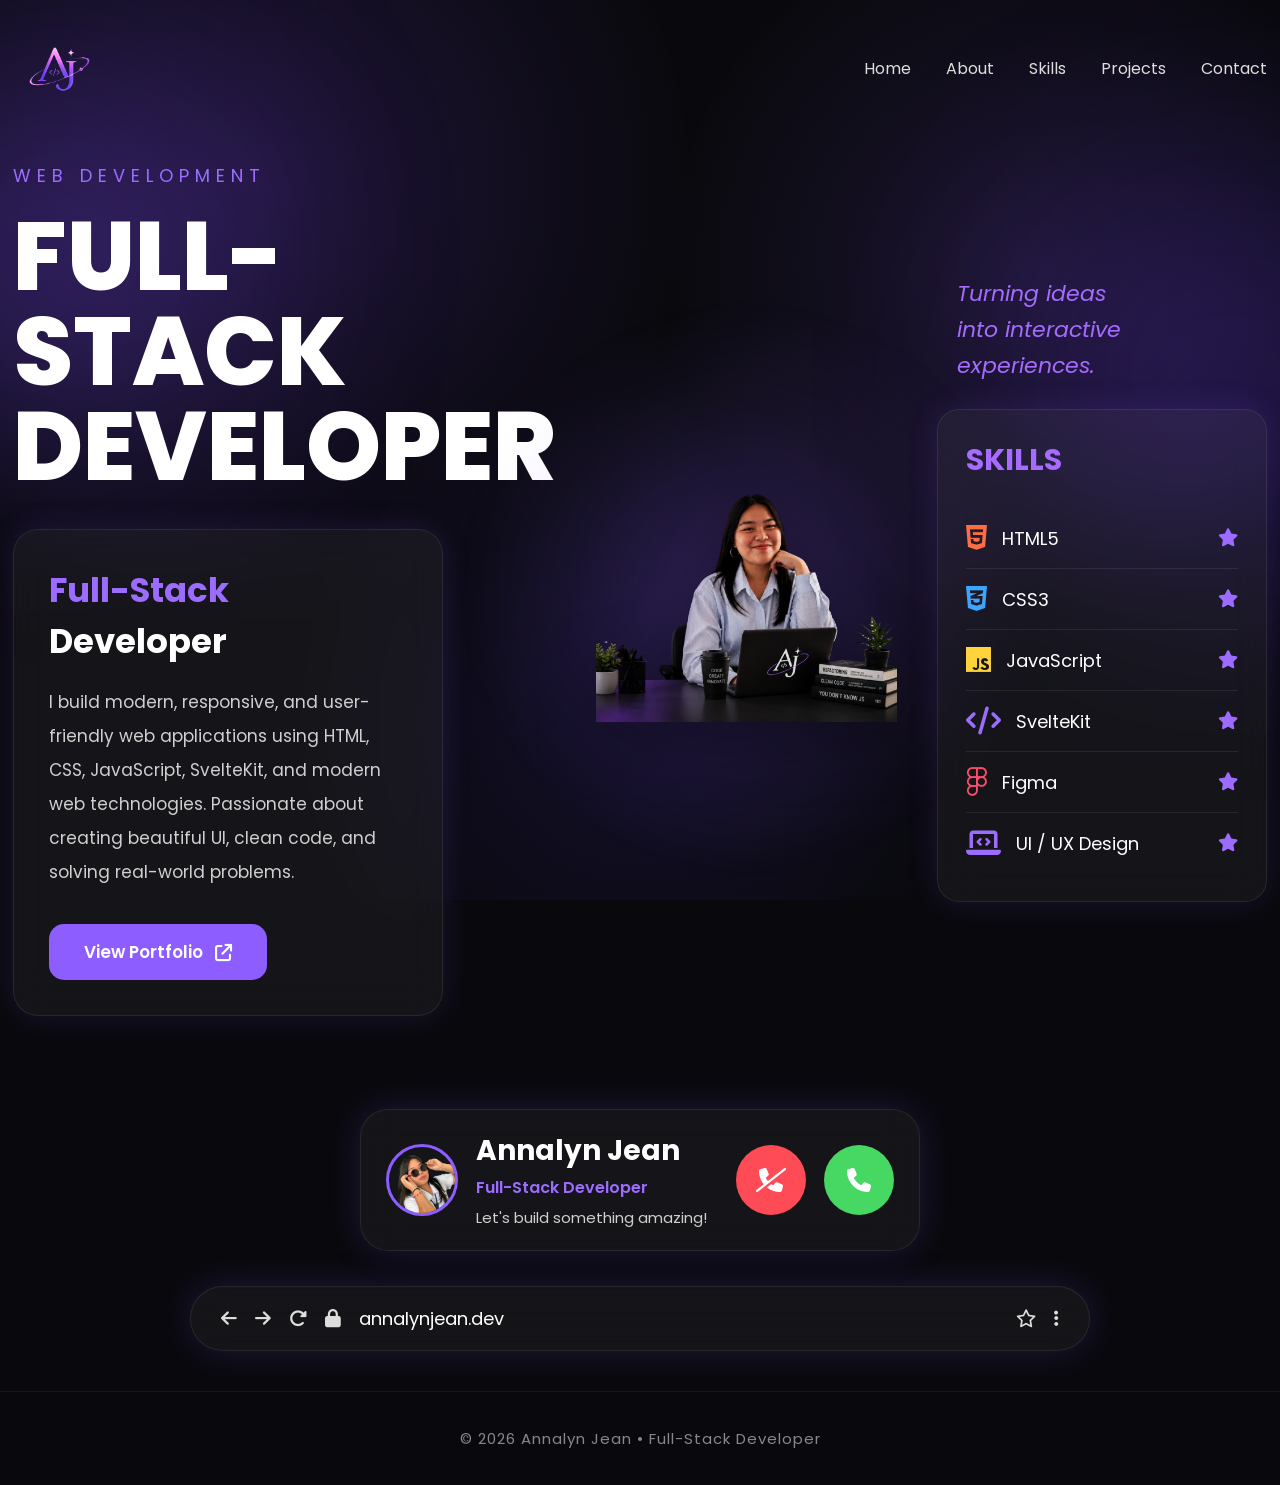
<file: index.html>
<!DOCTYPE html>
<html lang="en">
<head>
    <meta charset="UTF-8">
    <meta name="viewport" content="width=device-width, initial-scale=1.0">

    <title>Annalyn Jean | Full-Stack Developer</title>

    <!-- CSS -->
    <link rel="stylesheet" href="style.css">

    <!-- Google Font -->
    <link href="https://fonts.googleapis.com/css2?family=Poppins:wght@300;400;500;600;700;800&display=swap" rel="stylesheet">

    <!-- Icons -->
    <link rel="stylesheet"
    href="https://cdnjs.cloudflare.com/ajax/libs/font-awesome/6.5.2/css/all.min.css">
</head>

<body>

<!-- ================= BACKGROUND ================= -->

<div class="blur blur1"></div>
<div class="blur blur2"></div>

<!-- ================= NAVBAR ================= -->

<header>

    <div class="logo">
        <img src="images/logo.png" alt="">
    </div>

    <nav>

        <a href="#">Home</a>
        <a href="#">About</a>
        <a href="#">Skills</a>
        <a href="#">Projects</a>
        <a href="#">Contact</a>

    </nav>

</header>

<!-- ================= HERO ================= -->

<section class="hero">

<div class="left">

<p class="small-title">
WEB DEVELOPMENT
</p>

<h1>

FULL-STACK

<br>

DEVELOPER

</h1>

<div class="about-card">

<h2>
<span>Full-Stack</span> Developer
</h2>

<p>

I build modern, responsive, and user-friendly
web applications using HTML, CSS,
JavaScript, SvelteKit, and modern web
technologies.

Passionate about creating beautiful UI,
clean code, and solving real-world
problems.

</p>

<a href="#projects" class="btn">

View Portfolio

<i class="fa-solid fa-arrow-up-right-from-square"></i>

</a>

</div>

</div>

<!-- ================= CENTER ================= -->

<div class="center">

<img src="images/profile.png" class="profile">

</div>

<!-- ================= RIGHT ================= -->

<div class="right">

<div class="quote">

Turning ideas

<br>

into interactive

<br>

experiences.

</div>

<div class="skills-card">

<h2>SKILLS</h2>

<div class="skill">

<i class="fa-brands fa-html5 html"></i>

<span>HTML5</span>

<i class="fa-solid fa-star star"></i>

</div>

<div class="skill">

<i class="fa-brands fa-css3-alt css"></i>

<span>CSS3</span>

<i class="fa-solid fa-star star"></i>

</div>

<div class="skill">

<i class="fa-brands fa-js js"></i>

<span>JavaScript</span>

<i class="fa-solid fa-star star"></i>

</div>

<div class="skill">

<i class="fa-solid fa-code purple"></i>

<span>SvelteKit</span>

<i class="fa-solid fa-star star"></i>

</div>

<div class="skill">

<i class="fa-brands fa-figma figma"></i>

<span>Figma</span>

<i class="fa-solid fa-star star"></i>

</div>

<div class="skill">

<i class="fa-solid fa-laptop-code purple"></i>

<span>UI / UX Design</span>

<i class="fa-solid fa-star star"></i>

</div>

</div>

</div>

</section>

<!-- ================= PROFILE CARD ================= -->

<div class="contact-card">

<div class="profile-info">

<img src="images/avatar.png">

<div>

<h3>Annalyn Jean</h3>

<p>Full-Stack Developer</p>

<span>Let's build something amazing!</span>

</div>

</div>

<div class="buttons">

<button class="decline">

<i class="fa-solid fa-phone-slash"></i>

</button>

<button class="accept">

<i class="fa-solid fa-phone"></i>

</button>

</div>

</div>

<!-- ================= BROWSER BAR ================= -->

<div class="browser">

<i class="fa-solid fa-arrow-left"></i>

<i class="fa-solid fa-arrow-right"></i>

<i class="fa-solid fa-rotate-right"></i>

<i class="fa-solid fa-lock"></i>

<span>

annalynjean.dev

</span>

<i class="fa-regular fa-star"></i>

<i class="fa-solid fa-ellipsis-vertical"></i>

</div>

<!-- ================= FOOTER ================= -->

<footer>

<p>

© 2026 Annalyn Jean • Full-Stack Developer

</p>

</footer>

<script src="script.js"></script>

</body>
</html>
</file>
<file: style.css>
/* ==============================
   GOOGLE FONT
============================== */

@import url('https://fonts.googleapis.com/css2?family=Poppins:wght@300;400;500;600;700;800&display=swap');

/* ==============================
   RESET
============================== */

*{
    margin:0;
    padding:0;
    box-sizing:border-box;
    font-family:'Poppins',sans-serif;
}

html{
    scroll-behavior:smooth;
}

body{

    background:#09090d;
    color:#fff;
    overflow-x:hidden;
    position:relative;

}

/* ==============================
   BACKGROUND
============================== */

body::before{

    content:"";
    position:fixed;
    inset:0;

    background:

    radial-gradient(circle at 20% 20%,rgba(131,72,255,.18),transparent 35%),

    radial-gradient(circle at 80% 30%,rgba(143,92,255,.15),transparent 30%),

    radial-gradient(circle at 50% 80%,rgba(100,65,255,.12),transparent 35%),

    #09090d;

    z-index:-3;

}

.blur{

    position:absolute;
    border-radius:50%;
    filter:blur(120px);
    z-index:-2;

}

.blur1{

    width:350px;
    height:350px;

    background:#7d4dff;

    top:80px;
    left:-120px;

    opacity:.35;

}

.blur2{

    width:400px;
    height:400px;

    background:#6f3cff;

    right:-150px;
    top:180px;

    opacity:.25;

}

/* ==============================
   NAVBAR
============================== */

header{

    width:98%;
    max-width:1700px;

    margin:auto;

    display:flex;
    justify-content:space-between;
    align-items:center;

    padding:35px 0;

}

.logo{

    display:flex;
    align-items:center;
    gap:10px;

}

.logo img{

    width:92px;

}

.logo h2{

    font-size:28px;
    font-weight:700;
    color:#fff;

}

nav{

    display:flex;
    gap:35px;

}

nav a{

    color:#ddd;
    text-decoration:none;
    font-size:16px;
    transition:.3s;

}

nav a:hover{

    color:#9c6cff;

}

/* ==============================
   HERO
============================== */

.hero{

    width:98%;
    max-width:1700px;

    margin:auto;

    display:grid;
    grid-template-columns:1.2fr 1fr .8fr;

    gap:40px;

    align-items:center;

    min-height:85vh;

}

/* ==============================
   LEFT
============================== */

.small-title{

    color:#9b6cff;

    font-size:18px;

    letter-spacing:6px;

    margin-bottom:20px;

}

.left h1{

    font-size:6rem;

    line-height:95px;

    font-weight:800;

    margin-bottom:35px;

}

.left h1 span{

    color:#9b6cff;

}

/* ==============================
   ABOUT CARD
============================== */

.about-card{

    width:430px;

    background:rgba(255,255,255,.05);

    border:1px solid rgba(255,255,255,.08);

    backdrop-filter:blur(18px);

    border-radius:25px;

    padding:35px;

    box-shadow:

    0 0 30px rgba(143,92,255,.15);

}

.about-card h2{

    font-size:34px;

    margin-bottom:18px;

}

.about-card span{

    color:#9b6cff;

}

.about-card p{

    color:#cfcfcf;

    line-height:34px;

    font-size:17px;

    margin-bottom:35px;

}

.btn{

    display:inline-flex;

    align-items:center;

    gap:12px;

    background:#8d5dff;

    color:white;

    padding:15px 35px;

    border-radius:15px;

    text-decoration:none;

    font-size:17px;

    transition:.35s;

    font-weight:600;

}

.btn:hover{

    transform:translateY(-5px);

    box-shadow:

    0 10px 25px rgba(141,93,255,.5);

}

/* ==============================
   CENTER
============================== */

.center{

    position:relative;

    display:flex;

    justify-content:center;

    align-items:center;

    isolation:isolate;

    width:100%;

}

.center::before{

    content:"";

    position:absolute;

    width:560px;

    height:560px;

    border-radius:50%;

    background:radial-gradient(circle, rgba(141,93,255,.26), rgba(141,93,255,.08) 45%, transparent 72%);

    filter:blur(10px);

    z-index:0;

}

.profile{

    width:100%;

    max-width:980px;

    height:900px;

    object-fit:contain;

    object-position:center center;

    border-radius:0;

    display:block;

    position:relative;

    z-index:2;

    margin:0 -85px;

    background:transparent;

    box-shadow:none;

    filter:drop-shadow(0 20px 30px rgba(0,0,0,.4));

    animation:float 5s ease-in-out infinite;

}

@media (max-width: 1180px){

    .profile{

        max-width:680px;

        height:760px;

        margin:0 auto;

    }

}

@media (max-width: 980px){

    .hero{

        grid-template-columns:1fr;

    }

    .profile{

        max-width:560px;

        height:650px;

        margin:0 auto;

    }

}

/* ==============================
   CODE BOX
============================== */

.code-box{

    position:absolute;

    left:-30px;

    bottom:90px;

    width:330px;

    background:#101015;

    border:1px solid rgba(255,255,255,.08);

    border-radius:20px;

    padding:18px;

    box-shadow:

    0 0 25px rgba(128,80,255,.2);

}

.dots{

    display:flex;

    gap:8px;

    margin-bottom:15px;

}

.dots span{

    width:12px;

    height:12px;

    border-radius:50%;

}

.red{

    background:#ff5f57;

}

.yellow{

    background:#ffbd2f;

}

.green{

    background:#28ca42;

}

.code-box pre{

    color:#bdbdbd;

    line-height:28px;

    font-size:14px;

    overflow:auto;

}

/*========================================
RIGHT SIDE
========================================*/

.right{
    display:flex;
    flex-direction:column;
    align-items:flex-start;
    gap:25px;
}

/* Quote */

.quote{
    color:#a66cff;
    font-size:22px;
    line-height:36px;
    font-style:italic;
    margin-left:20px;
}

/*========================================
SKILLS CARD
========================================*/

.skills-card{

    width:330px;
    background:rgba(255,255,255,.05);
    backdrop-filter:blur(18px);

    border:1px solid rgba(255,255,255,.08);

    border-radius:22px;

    padding:28px;

    box-shadow:0 0 30px rgba(138,95,255,.15);

}

.skills-card h2{

    color:#a66cff;

    margin-bottom:25px;

    font-size:30px;

}

.skill{

    display:flex;

    justify-content:space-between;

    align-items:center;

    padding:16px 0;

    border-bottom:1px solid rgba(255,255,255,.08);

}

.skill:last-child{

    border:none;

}

.skill span{

    flex:1;

    margin-left:15px;

    color:white;

    font-size:18px;

}

.skill i{

    font-size:28px;

}

/* Icon Colors */

.html{

    color:#ff6d42;

}

.css{

    color:#3da5ff;

}

.js{

    color:#ffd43b;

}

.figma{

    color:#ff4d6d;

}

.purple{

    color:#9b6cff;

}

.star{

    color:#9b6cff;

    font-size:18px !important;

}

/*========================================
PROFILE CARD
========================================*/

.contact-card{

    width:90%;
    max-width:560px;

    margin:70px auto 30px;

    display:flex;

    justify-content:space-between;

    align-items:center;

    background:rgba(255,255,255,.05);

    backdrop-filter:blur(18px);

    border:1px solid rgba(255,255,255,.08);

    border-radius:28px;

    padding:20px 25px;

    box-shadow:0 0 35px rgba(138,95,255,.18);

}

.profile-info{

    display:flex;

    align-items:center;

    gap:18px;

}

.profile-info img{

    width:72px;

    height:72px;

    border-radius:50%;

    object-fit:cover;

    border:3px solid #8d5dff;

}

.profile-info h3{

    font-size:28px;

    margin-bottom:3px;

}

.profile-info p{

    color:#9b6cff;

    font-weight:600;

    margin-bottom:5px;

}

.profile-info span{

    color:#cfcfcf;

    font-size:15px;

}

/*========================================
BUTTONS
========================================*/

.buttons{

    display:flex;

    gap:18px;

}

.buttons button{

    width:70px;

    height:70px;

    border:none;

    border-radius:50%;

    cursor:pointer;

    font-size:24px;

    transition:.35s;

}

.decline{

    background:#ff4b55;

    color:white;

}

.accept{

    background:#46d862;

    color:white;

}

.buttons button:hover{

    transform:translateY(-6px) scale(1.08);

}

/*========================================
BROWSER BAR
========================================*/

.browser{

    width:90%;
    max-width:900px;

    margin:35px auto;

    display:flex;

    align-items:center;

    gap:18px;

    background:rgba(255,255,255,.05);

    backdrop-filter:blur(18px);

    border:1px solid rgba(255,255,255,.08);

    border-radius:40px;

    padding:18px 30px;

    color:#ddd;

    box-shadow:0 0 35px rgba(138,95,255,.18);

}

.browser span{

    flex:1;

    color:#fff;

    font-size:18px;

}

.browser i{

    font-size:18px;

}

/*========================================
FOOTER
========================================*/

footer{

    text-align:center;

    padding:35px 0;

    color:#888;

    font-size:15px;

    letter-spacing:1px;

    border-top:1px solid rgba(255,255,255,.05);

    margin-top:40px;

}

/*========================================
HOVER EFFECTS
========================================*/

.about-card:hover,
.skills-card:hover,
.contact-card:hover,
.browser:hover{

    transform:translateY(-8px);

    transition:.4s;

    box-shadow:0 0 45px rgba(148,96,255,.35);

}

.skill:hover{

    padding-left:10px;

    transition:.3s;

}

nav a::after{

    content:"";

    display:block;

    width:0;

    height:2px;

    background:#9b6cff;

    transition:.3s;

}

nav a:hover::after{

    width:100%;

}
</file>
